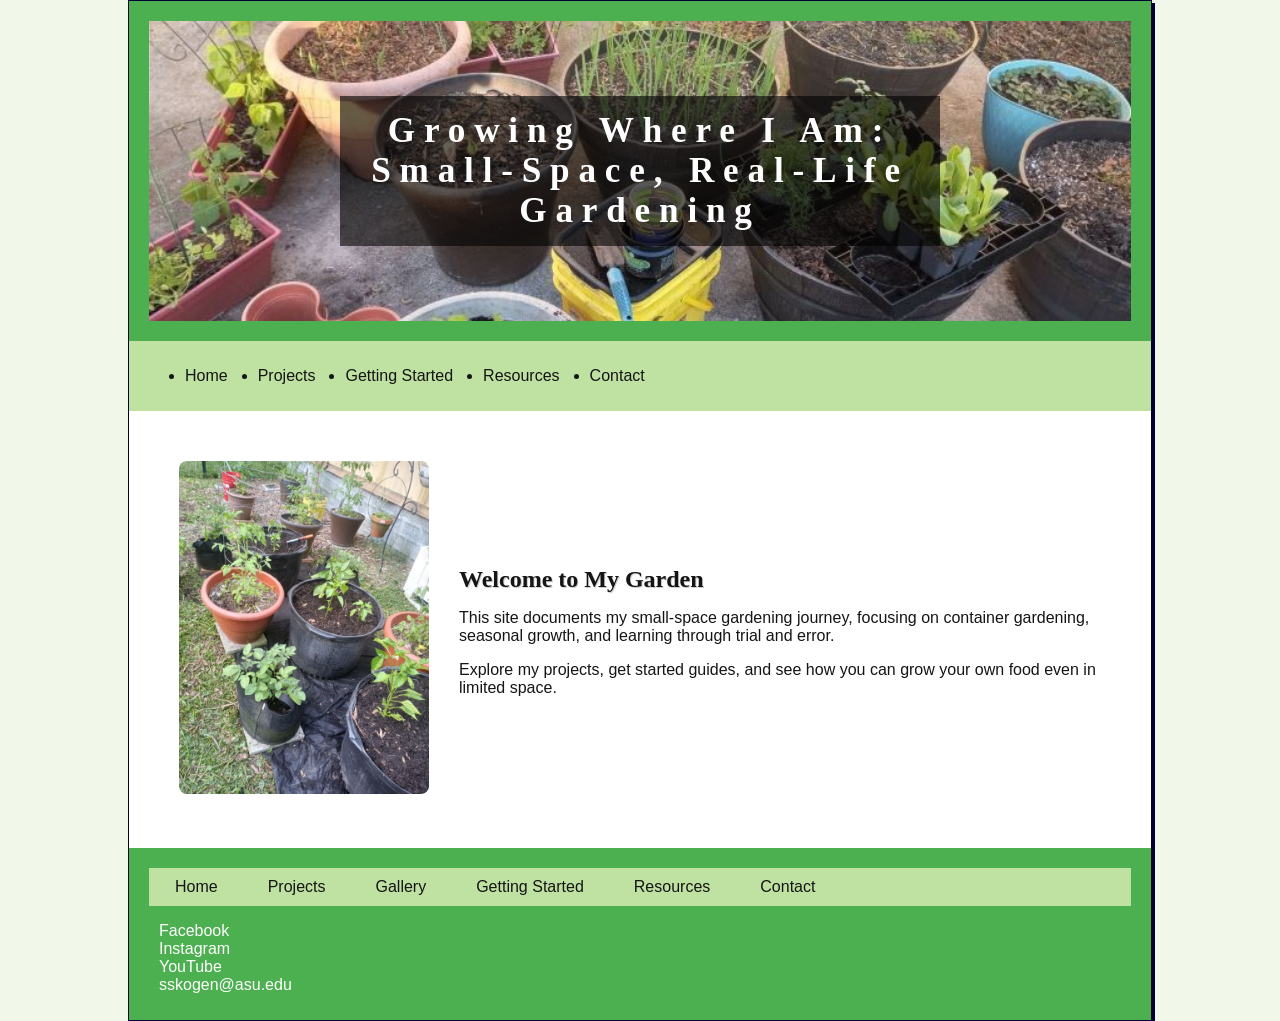
<file: index.html>
<!DOCTYPE html>
<html lang="en">
<head>
<title>Growing Where I Am: Small-Space, Real-Life Gardening</title>
<meta name="viewport" content="width=device-width, initial-scale=1.0">
<meta name="description" content="A personal gardening website sharing projects, tips, and ideas for small-space and real-life gardening.">
<link href="garden.css" rel="stylesheet">
</head>
<!-- Google tag (gtag.js) -->
<script async src="https://www.googletagmanager.com/gtag/js?id=G-KTW8EET6HL"></script>
<script>
  window.dataLayer = window.dataLayer || [];
  function gtag(){dataLayer.push(arguments);}
  gtag('js', new Date());

  gtag('config', 'G-KTW8EET6HL');
</script>
<body>
<div id="wrapper">
<header>
<div class="hero">
<h1><a href="index.html">Growing Where I Am: Small-Space, Real-Life Gardening</a></h1>
</div>
</header>
<nav>
<ul>
		<li><a href="index.html">Home</a></li>
		<li class="dropdown">
		<a href="projects.html">Projects</a>
		<ul class="dropdown-content">
        <li><a href="gallery.html">Gallery</a></li>
		</ul>
		</li>
		<li><a href="gettingstarted.html">Getting Started</a></li>
		<li><a href="resources.html">Resources</a></li>
		<li><a href="contact.html">Contact</a></li>
</ul>
</nav>
<main class="content">
<div class="home-section">
<div class="home-image">
<img src="garden1.jpg" alt="My container garden">
</div>
<div class="home-text">
       <h2>Welcome to My Garden</h2>
       <p>This site documents my small-space gardening journey, focusing on container gardening, seasonal growth, and learning through trial and error.</p>
       <p>Explore my projects, get started guides, and see how you can grow your own food even in limited space.</p>
</div>
</div>
</main>
<footer>
<nav class="footer-nav">
<ul>
		<li><a href="index.html">Home</a></li>
		<li><a href="projects.html">Projects</a></li>
		<li><a href="gallery.html">Gallery</a></li>
		<li><a href="gettingstarted.html">Getting Started</a></li>
		<li><a href="resources.html">Resources</a></li>
		<li><a href="contact.html">Contact</a></li>
</ul>
</nav>
<ul>
		<li><a href="https://facebook.com/">Facebook</a></li>
		<li><a href="https://instagram.com/">Instagram</a></li>
		<li><a href="https://youtube.com/">YouTube</a></li>
		<li><a href="mailto:sskogen@asu.edu">sskogen@asu.edu</a></li>
</ul>
</footer>
</div>
</body>
</html>
</file>
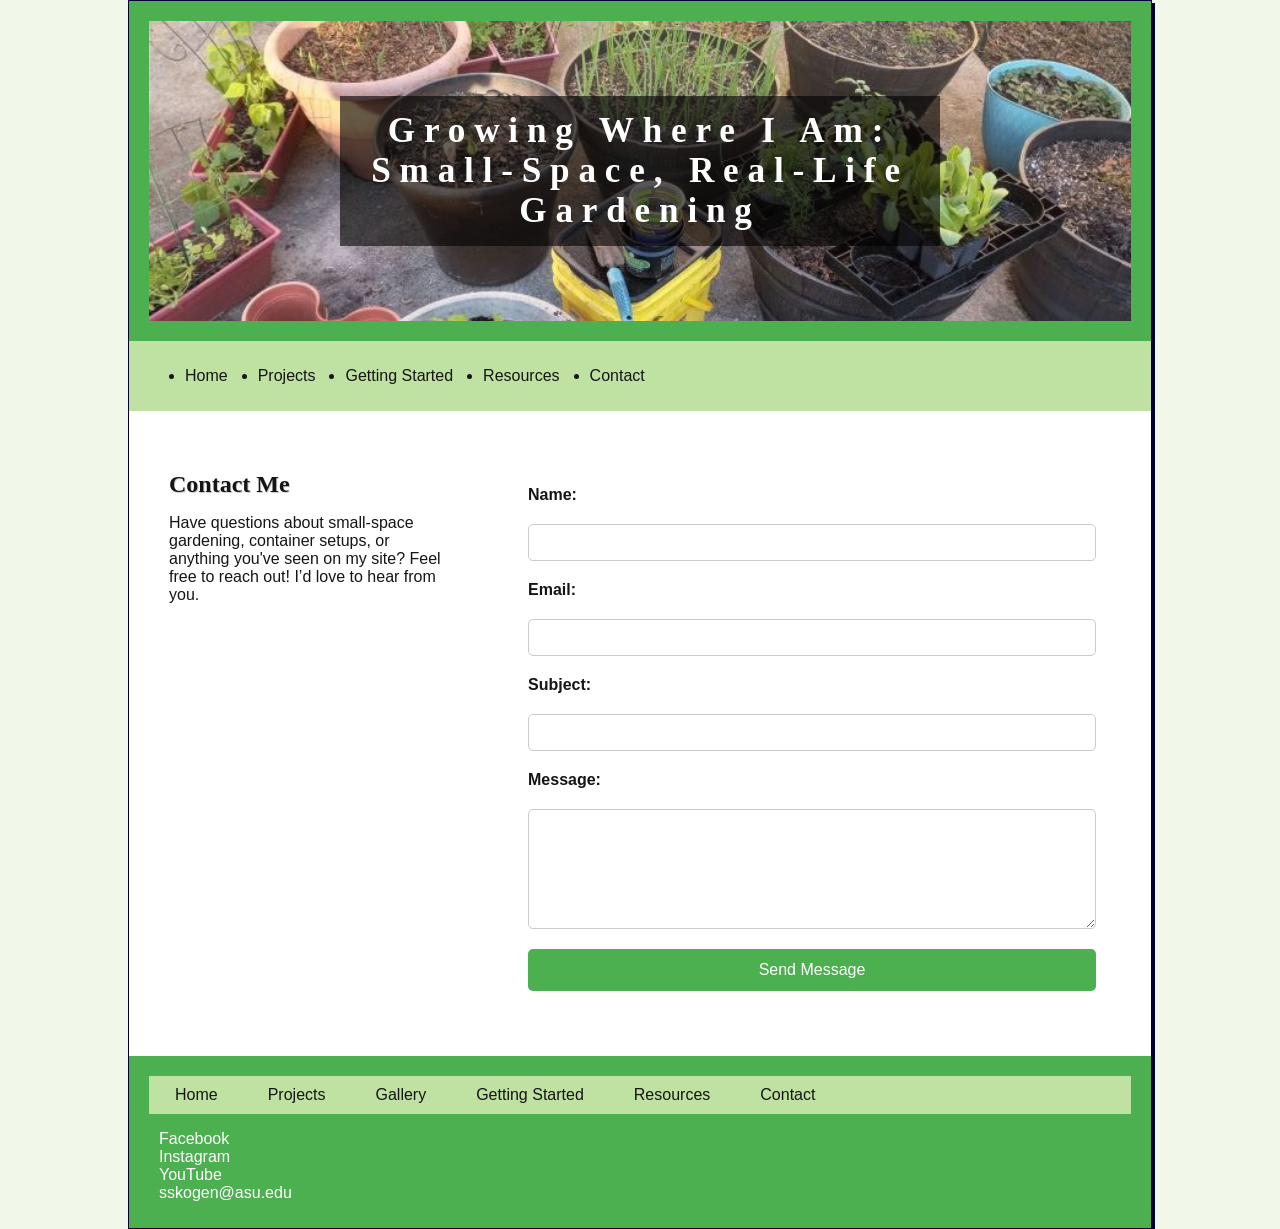
<file: contact.html>
<!DOCTYPE html>
<html lang="en">
<head>
<title>Growing Where I Am: Small-Space, Real-Life Gardening</title>
<meta name="viewport" content="width=device-width, initial-scale=1.0">
<meta name="description" content="A personal gardening website sharing projects, tips, and ideas for small-space and real-life gardening.">
<link href="garden.css" rel="stylesheet">
</head>
<!-- Google tag (gtag.js) -->
<script async src="https://www.googletagmanager.com/gtag/js?id=G-KTW8EET6HL"></script>
<script>
  window.dataLayer = window.dataLayer || [];
  function gtag(){dataLayer.push(arguments);}
  gtag('js', new Date());

  gtag('config', 'G-KTW8EET6HL');
</script>
<body>
<div id="wrapper">
<header>
<div class="hero">
<h1><a href="index.html">Growing Where I Am: Small-Space, Real-Life Gardening</a></h1>
</div>
</header>
<nav>
<ul>
		<li><a href="index.html">Home</a></li>
		<li class="dropdown">
		<a href="projects.html">Projects</a>
		<ul class="dropdown-content">
        <li><a href="gallery.html">Gallery</a></li>
		</ul>
		</li>
		<li><a href="gettingstarted.html">Getting Started</a></li>
		<li><a href="resources.html">Resources</a></li>
		<li><a href="contact.html">Contact</a></li>
</ul>
</nav>
<main class="content">
<section class="contact-section">
<div class="contact-text">
<h2>Contact Me</h2>
<p>
Have questions about small-space gardening, container setups, or anything
you've seen on my site? Feel free to reach out! I’d love to hear from you.
</p>
</div>
<div class="contact-form">
		<form action="#" method="post">
		<label for="name">Name:</label>
		<input type="text" id="name" name="name" required>
		<label for="email">Email:</label>
		<input type="email" id="email" name="email" required>
		<label for="subject">Subject:</label>
		<input type="text" id="subject" name="subject">
		<label for="message">Message:</label>
		<textarea id="message" name="message" required></textarea>
		<button type="submit">Send Message</button>
		</form>
</div>
</section>
</main>
<footer>
<nav class="footer-nav">
<ul>
		<li><a href="index.html">Home</a></li>
		<li><a href="projects.html">Projects</a></li>
		<li><a href="gallery.html">Gallery</a></li>
		<li><a href="gettingstarted.html">Getting Started</a></li>
		<li><a href="resources.html">Resources</a></li>
		<li><a href="contact.html">Contact</a></li>
</ul>
</nav>
<ul>
		<li><a href="https://facebook.com/">Facebook</a></li>
		<li><a href="https://instagram.com/">Instagram</a></li>
		<li><a href="https://youtube.com/">YouTube</a></li>
		<li><a href="mailto:sskogen@asu.edu">sskogen@asu.edu</a></li>
</ul>
</footer>
</div>
</body>
</html>
</file>
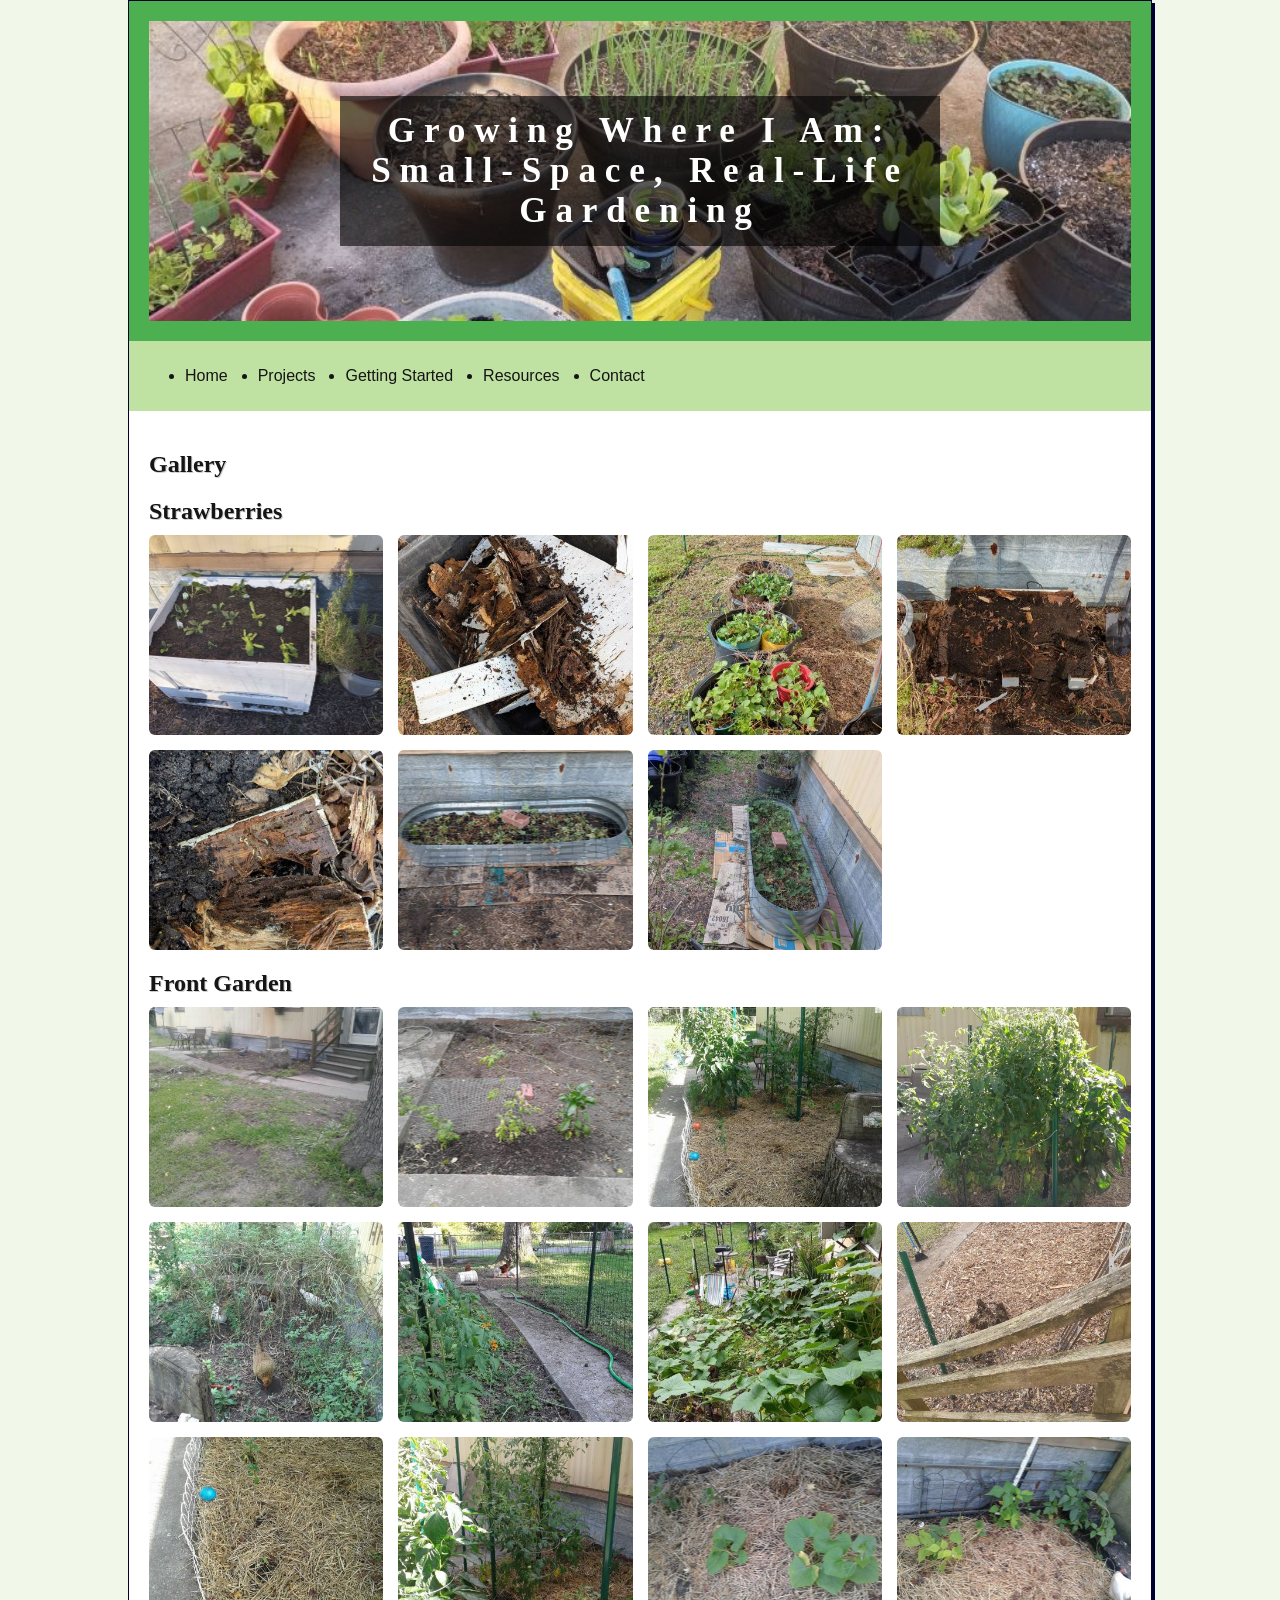
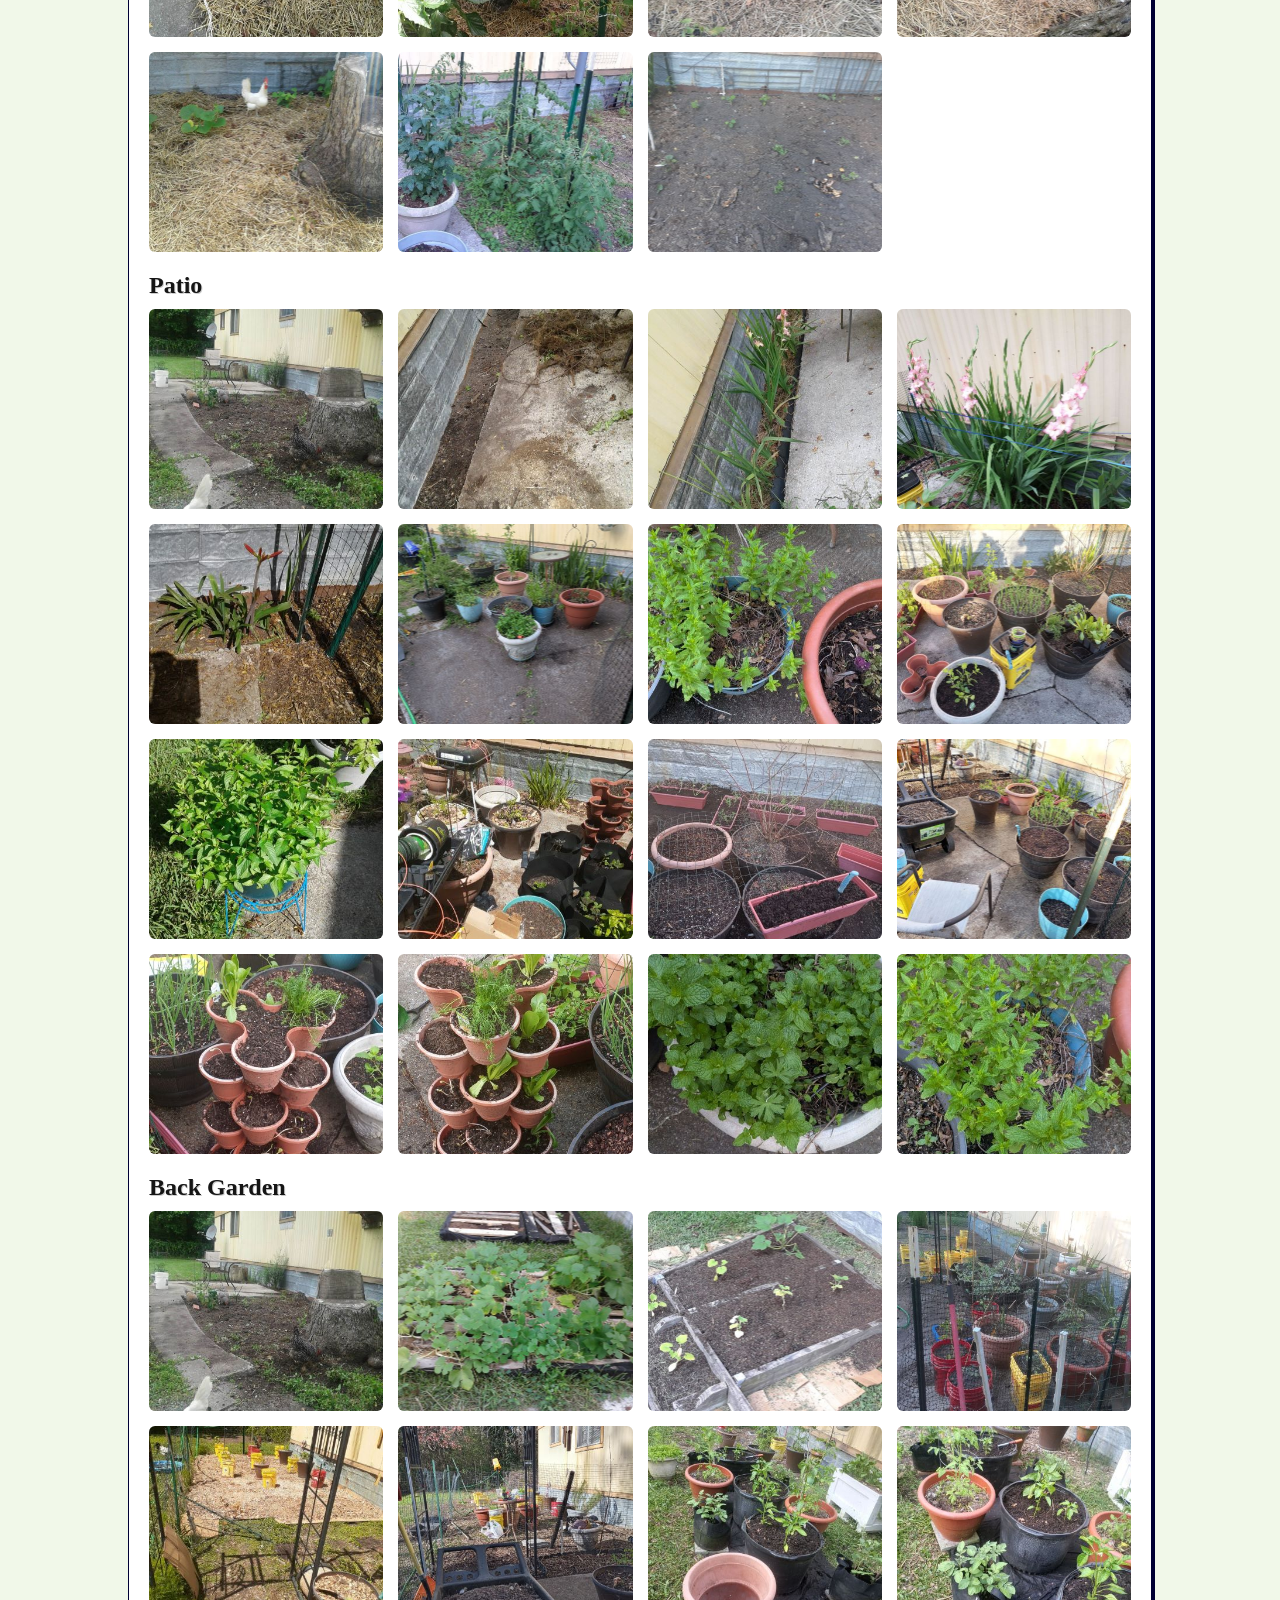
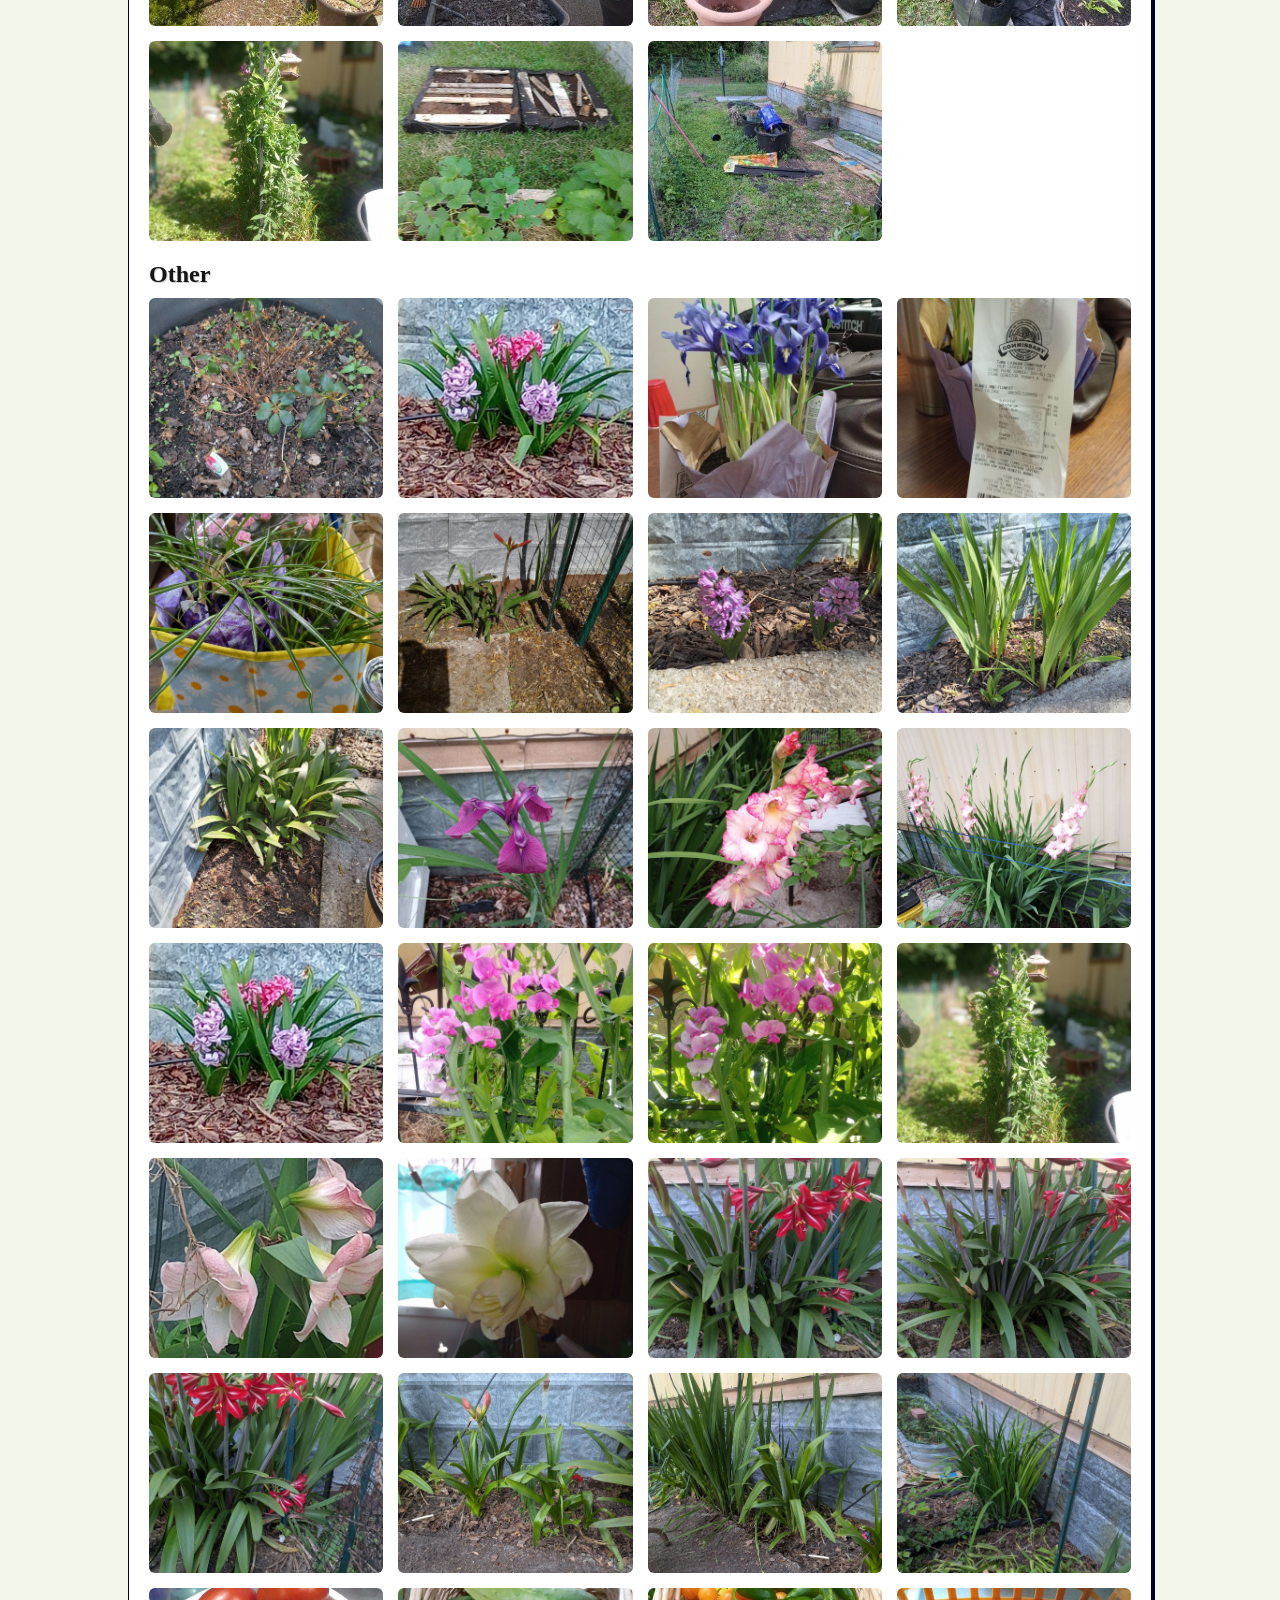
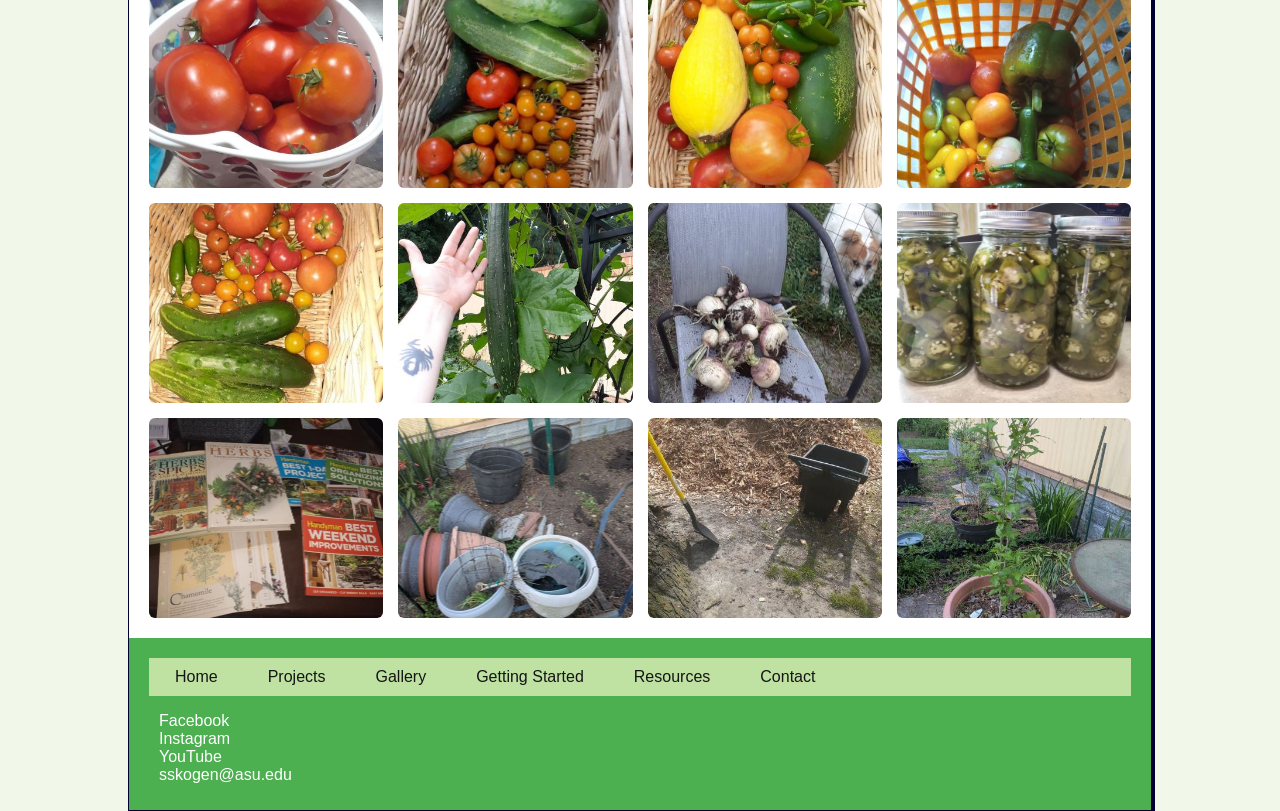
<file: gallery.html>
<!DOCTYPE html>
<html lang="en">
<head>
<title>Growing Where I Am: Small-Space, Real-Life Gardening</title>
<meta name="viewport" content="width=device-width, initial-scale=1.0">
<meta name="description" content="A personal gardening website sharing projects, tips, and ideas for small-space and real-life gardening.">
<link href="garden.css" rel="stylesheet">
</head>
<!-- Google tag (gtag.js) -->
<script async src="https://www.googletagmanager.com/gtag/js?id=G-KTW8EET6HL"></script>
<script>
  window.dataLayer = window.dataLayer || [];
  function gtag(){dataLayer.push(arguments);}
  gtag('js', new Date());

  gtag('config', 'G-KTW8EET6HL');
</script>
<body>
<div id="wrapper">
<header>
<div class="hero">
<h1><a href="index.html">Growing Where I Am: Small-Space, Real-Life Gardening</a></h1>
</div>
</header>
<nav>
<ul>
		<li><a href="index.html">Home</a></li>
		<li class="dropdown">
		<a href="projects.html">Projects</a>
		<ul class="dropdown-content">
        <li><a href="gallery.html">Gallery</a></li>
		</ul>
		</li>
		<li><a href="gettingstarted.html">Getting Started</a></li>
		<li><a href="resources.html">Resources</a></li>
		<li><a href="contact.html">Contact</a></li>
</ul>
</nav>
<main class="content">
<section class="page-content">
        <h2>Gallery</h2>
</section>
<h2 id="strawberries">Strawberries</h2>
<div class="gallery">
    <img src="project1/strawberry1.jpg" alt="Strawberry planter before">
    <img src="project1/strawberry2.1.jpg" alt="Planter demo"> 
    <img src="project1/strawberry2.2.jpg" alt="Removed plants in small pots">
    <img src="project1/strawberry2.3.jpg" alt="Demo of planters"> 
	<img src="project1/strawberry2.4.jpg" alt="Planter demo">
    <img src="project1/strawberry3.1.jpg" alt="Finished planter">
   	<img src="project1/strawberry3.2.jpg" alt="New planter">
</div>
<h2 id="front">Front Garden</h2>
<div class="gallery">
    <img src="front/2016_4.jpg" alt="Front portion in the beginning">
    <img src="front/2016_5.jpg" alt="Front portion first planted">
    <img src="front/2016_6.jpg" alt="Front portion growing">
    <img src="front/2016_11.jpg" alt="Front portion becomes unruly">
    <img src="front/2017_1.jpg" alt="Front portion second year unkempt">
	<img src="front/2018_4.jpg" alt="Front portion fenced">
	<img src="front/2020_1.jpg" alt="Taken over by loofa">
	<img src="front/2022_1.jpg" alt="Trying deep mulch">
	<img src="front/2016_7.jpg" alt="Plants">
	<img src="front/2016_8.jpg" alt="Plants">
	<img src="front/2016_9.jpg" alt="Plants">
	<img src="front/2016_10.jpg" alt="Plants">
	<img src="front/2016_12.jpg" alt="Plants with chicken">
	<img src="front/2018_5.jpg" alt="Plants">
	<img src="front/2021_1.jpg" alt="Plants">
</div>
<h2 id="patio">Patio</h2>
<div class="gallery">
	<img src="patio/2016_1.jpg" alt="Patio in the beginning">
	<img src="patio/patioborder1.jpg" alt="Patio border in the beginning">
	<img src="patio/patioborder2.jpg" alt="Patio border developing">
	<img src="patio/patioborder3.jpg" alt="Patio border">
	<img src="patio/patioborder4.jpg" alt="Patio border">
	<img src="patio/2026patiopots1.jpg" alt="Patio pots"> 
	<img src="patio/2026patiopots2.jpg" alt="Patio pots">
	<img src="patio/hero1.jpg" alt="Patio pots">
	<img src="patio/2016patiopots.jpg" alt="Patio pots">
	<img src="patio/2022_1.jpg" alt="Patio pots">
	<img src="patio/2023patiopots.jpg" alt="Patio pots">
	<img src="patio/2023patiopots2.jpg" alt="Patio pots">
	<img src="patio/2023patiopots3.jpg" alt="Patio pots">
	<img src="patio/2023patiopots4.jpg" alt="Patio pots">
	<img src="patio/2026patiopots3.jpg" alt="Patio pots">
	<img src="patio/2026patiopots4.jpg" alt="Patio pots">
</div>
<h2 id="back">Back Garden</h2>
<div class="gallery">			  
	<img src="back/2016_1.jpg" alt="In the beginning">
	<img src="back/2016_5.jpg" alt="Using pallets as beds">
	<img src="back/2018_1.jpg" alt="Using pallets as beds">
	<img src="back/2021_1.jpg" alt="Using buckets and pots">
	<img src="back/2022_2.jpg" alt="Introducing mulch">
	<img src="back/2023_1.jpg" alt="More mulch">
	<img src="back/2023_2.jpg" alt="New pots and configuration">
	<img src="back/garden1.jpg" alt="Pots being productive">
	<img src="back/2025_3.jpg" alt="Sweet peas taking off">
	<img src="back/2016_6.jpg" alt="Pallet planter">
	<img src="back/2026_2.jpg" alt="Pre clean up">
</div>	
<h2>Other</h2>
<div class="gallery">	
	<img src="discount.plants/azalea.jpg" alt="azalea">
	<img src="discount.plants/hyacinth.jpg" alt="hyacinth">
	<img src="discount.plants/iris1.jpg" alt="iris">
	<img src="discount.plants/iris2.jpg" alt="iris">
	<img src="discount.plants/iris3.jpg" alt="iris">

	<img src="flowers/2018_1.jpg" alt="flowers red">
	<img src="flowers/2023_1.jpg" alt="flowers pink">
	<img src="flowers/2023_2.jpg" alt="flowers">
	<img src="flowers/2023_3.jpg" alt="flowers">
	<img src="flowers/2023_4.jpg" alt="flowers">
	<img src="flowers/2023_5.jpg" alt="flowers">
	<img src="flowers/2023_6.jpg" alt="flowers">
	<img src="flowers/2025_1.jpg" alt="flowers">
	<img src="flowers/2025_2.jpg" alt="flowers">
	<img src="flowers/2025_2.2.jpg" alt="flowers">
	<img src="flowers/2025_3.jpg" alt="flowers">
	<img src="flowers/2025_4.jpg" alt="flowers">
	<img src="flowers/2025_5.jpg" alt="flowers">
	<img src="flowers/2026_1.1.jpg" alt="flowers">
	<img src="flowers/2026_1.2.jpg" alt="flowers">
	<img src="flowers/2026_1.3.jpg" alt="flowers">
	<img src="flowers/2026_3.jpg" alt="flowers">
	<img src="flowers/2026_4.jpg" alt="flowers">
	<img src="flowers/2026_5.jpg" alt="flowers">
	
	<img src="harvest/20180702_203650.jpg" alt="vegtables in basket">
	<img src="harvest/harvest1.jpg" alt="vegtables in basket">
	<img src="harvest/harvest2.jpg" alt="vegtables in basket">
	<img src="harvest/harvest3.jpg" alt="vegtables in basket">
	<img src="harvest/harvest4.jpg" alt="vegtables in basket">
	<img src="harvest/loofa.gourd.jpg" alt="loofa gourd">
	<img src="harvest/20190628_195132.jpg" alt="turnips in chair">
	<img src="harvest/jalepenos.jpg" alt="canned jalepenos">
	
	<img src="getting.started/2023_1.jpg" alt="books">
	<img src="getting.started/2026_1.jpg" alt="pots">
	<img src="getting.started/mulch.jpg" alt="mulch">
	<img src="getting.started/2026_2.jpg" alt="tree">
</div>
</main>
<footer>
<nav class="footer-nav">
<ul>
		<li><a href="index.html">Home</a></li>
		<li><a href="projects.html">Projects</a></li>
		<li><a href="gallery.html">Gallery</a></li>
		<li><a href="gettingstarted.html">Getting Started</a></li>
		<li><a href="resources.html">Resources</a></li>
		<li><a href="contact.html">Contact</a></li>
</ul>
</nav>
<ul>
		<li><a href="https://facebook.com/">Facebook</a></li>
		<li><a href="https://instagram.com/">Instagram</a></li>
		<li><a href="https://youtube.com/">YouTube</a></li>
		<li><a href="mailto:sskogen@asu.edu">sskogen@asu.edu</a></li>
</ul>
</footer>
</div>
</body>
</html>
</file>
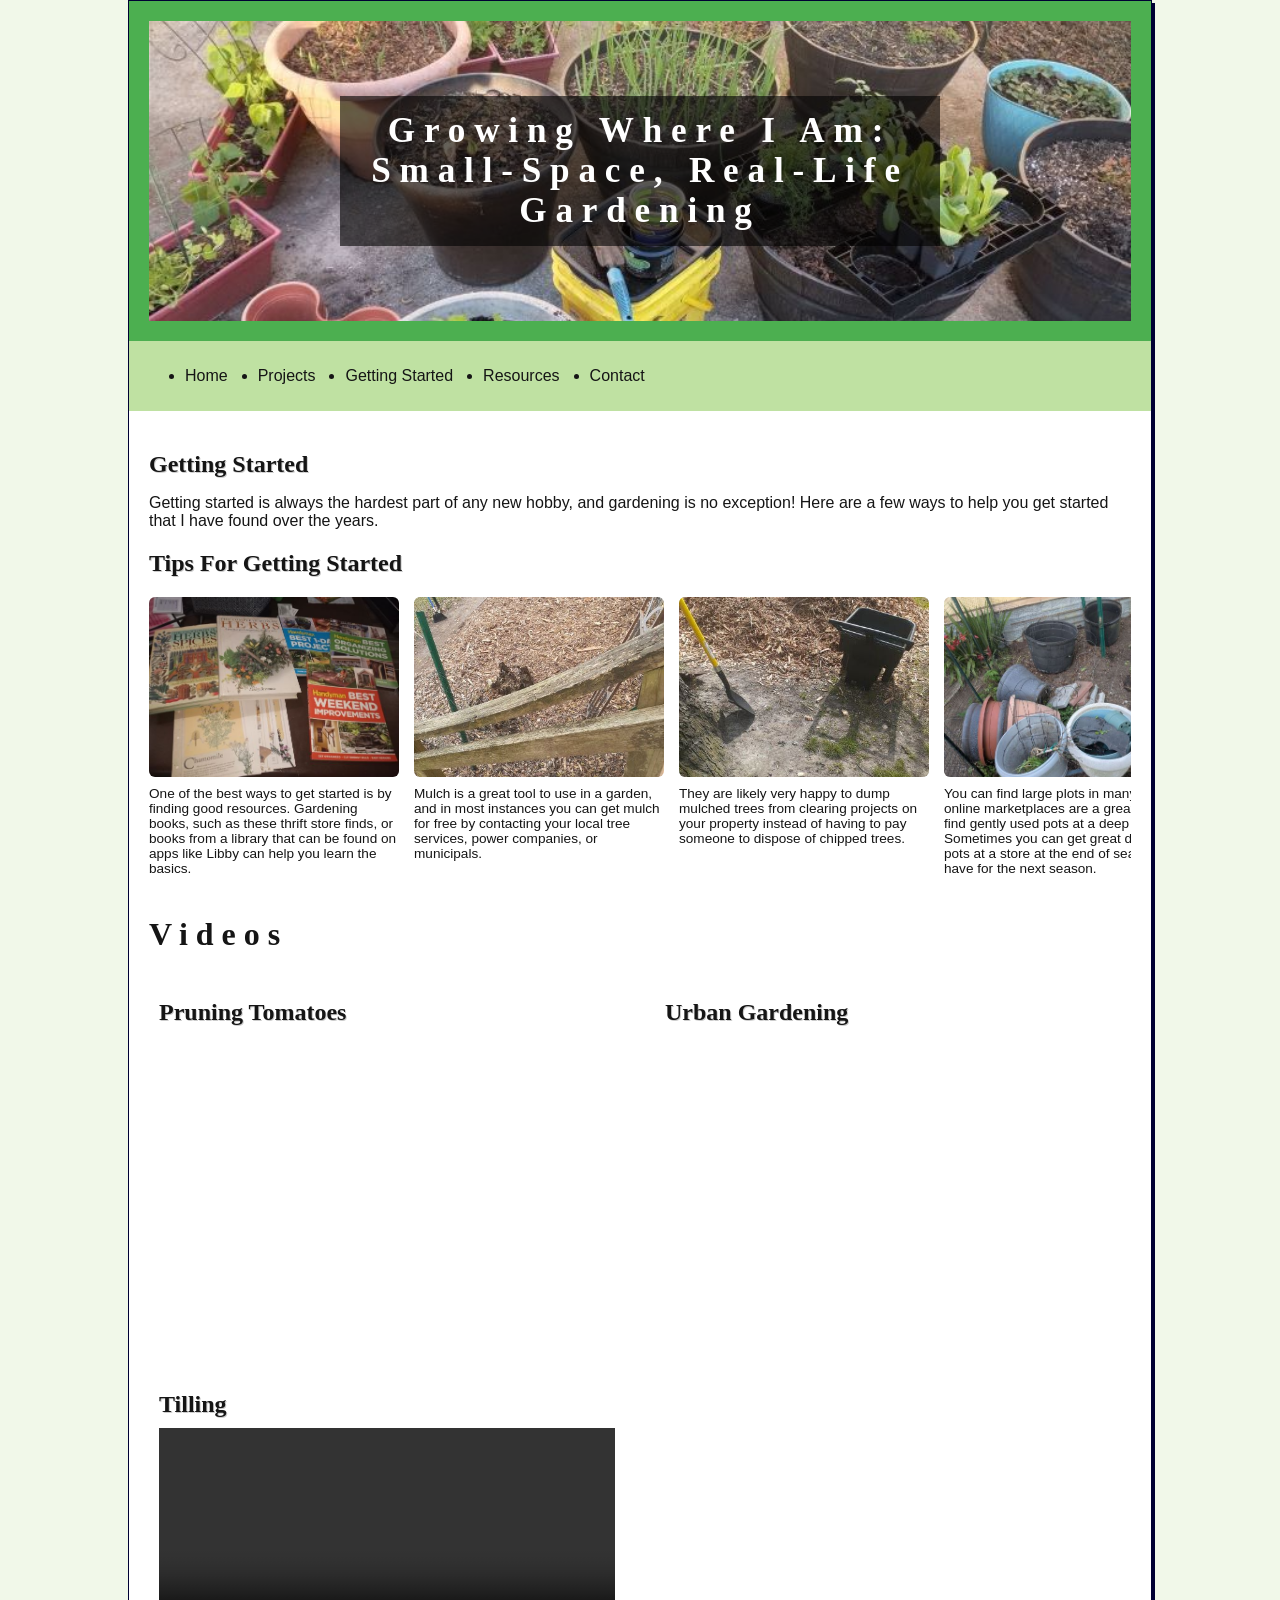
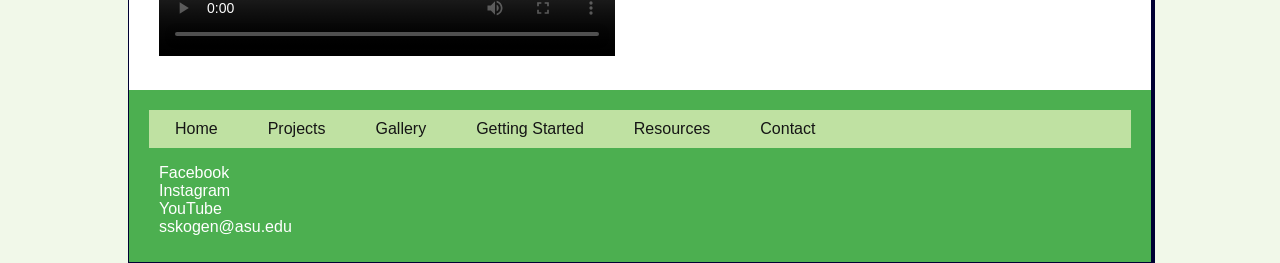
<file: gettingstarted.html>
<!DOCTYPE html>
<html lang="en">
<head>
<title>Growing Where I Am: Small-Space, Real-Life Gardening</title>
<meta name="viewport" content="width=device-width, initial-scale=1.0">
<meta name="description" content="A personal gardening website sharing projects, tips, and ideas for small-space and real-life gardening.">
<link href="garden.css" rel="stylesheet">
</head>
<!-- Google tag (gtag.js) -->
<script async src="https://www.googletagmanager.com/gtag/js?id=G-KTW8EET6HL"></script>
<script>
  window.dataLayer = window.dataLayer || [];
  function gtag(){dataLayer.push(arguments);}
  gtag('js', new Date());

  gtag('config', 'G-KTW8EET6HL');
</script>
<body>
<div id="wrapper">
<header>
<div class="hero">
<h1><a href="index.html">Growing Where I Am: Small-Space, Real-Life Gardening</a></h1>
</div>
</header>
<nav>
<ul>
		<li><a href="index.html">Home</a></li>
		<li class="dropdown">
		<a href="projects.html">Projects</a>
		<ul class="dropdown-content">
        <li><a href="gallery.html">Gallery</a></li>
		</ul>
		</li>
		<li><a href="gettingstarted.html">Getting Started</a></li>
		<li><a href="resources.html">Resources</a></li>
		<li><a href="contact.html">Contact</a></li>
</ul>
</nav>
<main class="content">
        <h2>Getting Started</h2>
		<p>
        Getting started is always the hardest part of any new hobby, and gardening is no exception! Here are a few ways to help you get started that I have found over the years.
        </p>
<section>
<h2>Tips For Getting Started</h2>
<div class="scroll-gallery">
  <div class="slide">
  <img src="getting.started/2023_1.jpg" alt="books">
  <p>One of the best ways to get started is by finding good resources. Gardening books, such as these thrift store finds, or books from a library that can be found on apps like Libby can help you learn the basics.</p>
  </div>
  <div class="slide">
  <img src="front/2022_1.jpg" alt="Trying deep mulch">
  <p>Mulch is a great tool to use in a garden, and in most instances you can get mulch for free by contacting your local tree services, power companies, or municipals.</p>
  </div>
  <div class="slide">
  <img src="getting.started/mulch.jpg" alt="mulch">
  <p>They are likely very happy to dump mulched trees from clearing projects on your property instead of having to pay someone to dispose of chipped trees.</p>
  </div>
  <div class="slide">
  <img src="getting.started/2026_1.jpg" alt="pots">
  <p>You can find large plots in many places; online marketplaces are a great way to find gently used pots at a deep discount. Sometimes you can get great deals on pots at a store at the end of season to have for the next season.</p>
  </div>
  <div class="slide">
  <img src="back/2021_1.jpg" alt="Using buckets and pots">
  <p>It is also OK to use large buckets when in a pinch just make sure there's plenty of drainage.</p>
  </div>
  <div class="slide">
  <img src="back/2025_3.jpg" alt="Sweet peas taking off">
  <p>Sharing plants with friends or getting plants to propagate from friends is another great way to save money on increasing the number of plants you have. </p>
  </div>
  <div class="slide">
  <img src="getting.started/2026_2.jpg" alt="tree">
  <p>This Rose of Sharon tree was a cutting from my friends yard, she passed away and this tree along with the sweet peas growing on my garden arch remind me of her everyday.</p>
</div>
</div>
</section>
<h1>Videos</h1>
<div class="projects-grid">
<section>
<h2>Pruning Tomatoes</h2>
<iframe width="500" height="281" src="https://www.youtube.com/embed/q4IUhZMA9O0?si=wGyoEcThLcV5KExU" title="YouTube video player" frameborder="0" allow="accelerometer; autoplay; clipboard-write; encrypted-media; gyroscope; picture-in-picture; web-share" referrerpolicy="strict-origin-when-cross-origin" allowfullscreen></iframe>
</section>
<section>
<h2>Urban Gardening</h2>
<iframe width="500" height="281" src="https://www.youtube.com/embed/-7MBTsO_SaY?si=gTltiYxSL7UYUcr2" title="YouTube video player" 
		frameborder="0" allow="accelerometer; autoplay; clipboard-write; encrypted-media; gyroscope; picture-in-picture; web-share" referrerpolicy="strict-origin-when-cross-origin" allowfullscreen></iframe>
</section>
<section>
<h2>Tilling</h2>
<video controls width="100%">
<source src="tilling3.mp4" type="video/mp4">
  Your browser does not support the video tag.
</video>
</section
</div>
</main>
<footer>
<nav class="footer-nav">
<ul>
		<li><a href="index.html">Home</a></li>
		<li><a href="projects.html">Projects</a></li>
		<li><a href="gallery.html">Gallery</a></li>
		<li><a href="gettingstarted.html">Getting Started</a></li>
		<li><a href="resources.html">Resources</a></li>
		<li><a href="contact.html">Contact</a></li>
</ul>
</nav>
<ul>
		<li><a href="https://facebook.com/">Facebook</a></li>
		<li><a href="https://instagram.com/">Instagram</a></li>
		<li><a href="https://youtube.com/">YouTube</a></li>
		<li><a href="mailto:sskogen@asu.edu">sskogen@asu.edu</a></li>
</ul>
</footer>
</div>
</body>
</html>
</file>
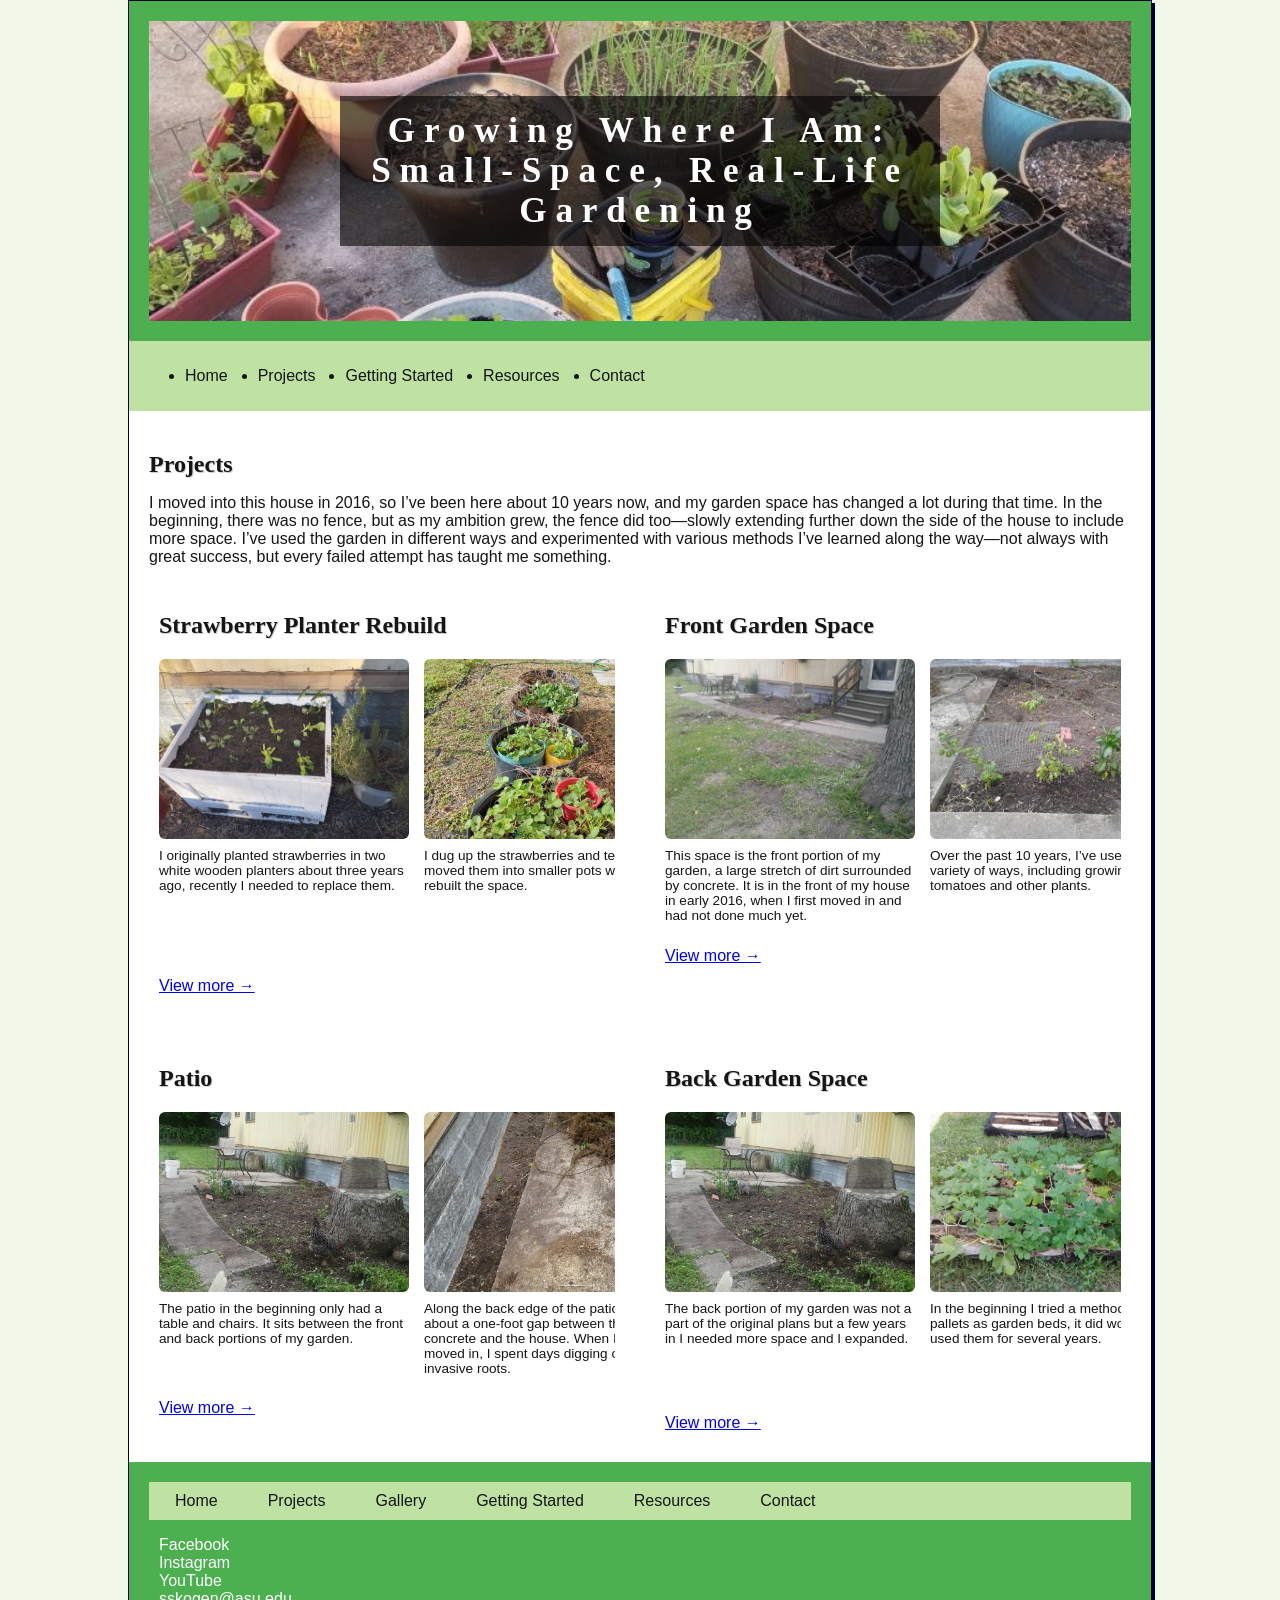
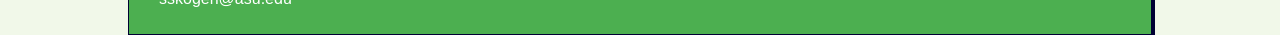
<file: projects.html>
<!DOCTYPE html>
<html lang="en">
<head>
<title>Growing Where I Am: Small-Space, Real-Life Gardening</title>
<meta name="viewport" content="width=device-width, initial-scale=1.0">
<meta name="description" content="A personal gardening website sharing projects, tips, and ideas for small-space and real-life gardening.">
<link href="garden.css" rel="stylesheet">
</head>
<!-- Google tag (gtag.js) -->
<script async src="https://www.googletagmanager.com/gtag/js?id=G-KTW8EET6HL"></script>
<script>
  window.dataLayer = window.dataLayer || [];
  function gtag(){dataLayer.push(arguments);}
  gtag('js', new Date());

  gtag('config', 'G-KTW8EET6HL');
</script>
<body>
<div id="wrapper">
<header>
<div class="hero">
<h1><a href="index.html">Growing Where I Am: Small-Space, Real-Life Gardening</a></h1>
</div>
</header>
<nav>
<ul>
		<li><a href="index.html">Home</a></li>
		<li class="dropdown">
		<a href="projects.html">Projects</a>
		<ul class="dropdown-content">
        <li><a href="gallery.html">Gallery</a></li>
		</ul>
		</li>
		<li><a href="gettingstarted.html">Getting Started</a></li>
		<li><a href="resources.html">Resources</a></li>
		<li><a href="contact.html">Contact</a></li>
</ul>
</nav>
<main class="content">
<h2>Projects</h2>
		<p>
       I moved into this house in 2016, so I’ve been here about 10 years now, and my garden space has changed a lot during that time. In the beginning, there was no fence, but as my ambition grew, the fence did too—slowly extending further down the side of the house to include more space. I’ve used the garden 
	   in different ways and experimented with various methods I’ve learned along the way—not always with great success, but every failed attempt has taught me something.
        </p>
<div class="projects-grid">
<section>
<h2>Strawberry Planter Rebuild</h2>
<div class="scroll-gallery">
  <div class="slide">
  <img src="project1/strawberry1.jpg" alt="Strawberry planter before">
  <p>I originally planted strawberries in two white wooden planters about three years ago, recently I needed to replace them.</p>
  </div>
  <div class="slide">
  <img src="project1/strawberry2.2.jpg" alt="Removed plants in small pots">
  <p>I dug up the strawberries and temporarily moved them into smaller pots while I rebuilt the space.</p>
  </div>
  <div class="slide">
  <img src="project1/strawberry2.3.jpg" alt="Demo of planters">
  <p>Over time they had rotted and were badly damaged by termites, so I demoed them.</p>
  </div>
  <div class="slide">
  <img src="project1/strawberry3.1.jpg" alt="Finished planter">
  <p>I laid down cardboard, set up a galvanized raised planter, lined it with landscaping fabric, and filled it with fresh soil. After replanting the strawberries, I added fencing to keep chickens and other animals out while the plants recovered.</p>
</div>
</div>
<a href="gallery.html#strawberries">View more →</a>
</section>
<section>
<h2>Front Garden Space</h2>
<div class="scroll-gallery">
  <div class="slide">
  <img src="front/2016_4.jpg" alt="Front portion in the beginning">
  <p>This space is the front portion of my garden, a large stretch of dirt surrounded by concrete. It is in the front of my house in early 2016, when I first moved in and had not done much yet.</p>
  </div>
  <div class="slide">
  <img src="front/2016_5.jpg" alt="Front portion first planted">
  <p>Over the past 10 years, I’ve used it in a variety of ways, including growing tomatoes and other plants.</p>
  </div>
  <div class="slide">
  <img src="front/2016_6.jpg" alt="Front portion growing">
  <p>I have tried different techniques of growing plants and have found success at times.</p>
  </div>
  <div class="slide">
  <img src="front/2016_11.jpg" alt="Front portion becomes unruly">
  <p>There have been times it was not as successful, and in the failing I learned new things.</p>
  </div>
  <div class="slide">
  <img src="front/2017_1.jpg" alt="Front portion second year unkempt">
  <p>My chickens help to keep it bug free, but the plants can get unruly.</p>
  </div>
  <div class="slide">
  <img src="front/2018_4.jpg" alt="Front portion fenced">
  <p>The fence was added within the first few years, but has changed configuration and style a few times.</p>
  </div>
  <div class="slide">
  <img src="front/2020_1.jpg" alt="Taken over by loofa">
  <p>How I’ve used the space has changed over time as I’ve experimented and adapted.</p>
  </div>
  <div class="slide">
  <img src="front/2022_1.jpg" alt="Trying deep mulch">
  <p>Mulch has been a game changer.</p>
  </div>
</div>
<a href="gallery.html#front">View more →</a>
  </section>
<section>
<h2>Patio</h2>
<div class="scroll-gallery">
  <div class="slide">
  <img src="patio/2016_1.jpg" alt="Patio in the beginning">
  <p>The patio in the beginning only had a table and chairs. It sits between the front and back portions of my garden.</p>
  </div>
  <div class="slide">
  <img src="patio/patioborder1.jpg" alt="Patio border in the beginning">
  <p>Along the back edge of the patio, there’s about a one-foot gap between the concrete and the house. When I first moved in, I spent days digging out invasive roots.</p>
  </div>
  <div class="slide">
  <img src="patio/patioborder2.jpg" alt="Patio border developing">
  <p>I have since put a lot of time into planting flowers there.</p>
  </div>
  <div class="slide">
  <img src="patio/patioborder3.jpg" alt="Patio border">
  <p>Right now, that space includes several varieties of amaryllis, gladiolus, hyacinths, tulips, crocus, daffodils, irises, and many other flowers I’ve collected over the years.</p>
  </div>
  <div class="slide">
  <img src="patio/patioborder4.jpg" alt="Patio border">
  <p>I currently have 8 varieties of amaryllis. A friend gave me these, and they’ve spread so much that I’ve dug some up and shared them with others.</p>
  </div>
  <div class="slide">
  <img src="patio/2023patiopots3.jpg" alt="Stacked pots">
  <p>When there is limited space there are many ways to maximize the number of plants by going vertical.</p>
  </div>
  <div class="slide">
  <img src="patio/2026patiopots1.jpg" alt="Patio pots"> 
  <p>Over the years I have found large pots in many ways, some in local online marketplaces, some on sale in stores, I have even used large buckets with holes drilled.</p>
  </div>
  <div class="slide">
  <img src="patio/2026patiopots2.jpg" alt="Patio pots">
  <p>Container gardening is a great option when there is limited space or if you rent.</p>
  </div>
  <div class="slide">
  <img src="patio/hero1.jpg" alt="Patio pots"> 
  <p>Container gardening is also great for those with disabilites because they do not need to be on the ground.</p>
  </div>
</div>
<a href="gallery.html#patio">View more →</a>
  </section>
<section>
<h2>Back Garden Space</h2>
<div class="scroll-gallery">
  <div class="slide">
  <img src="back/2016_1.jpg" alt="In the beginning">
  <p>The back portion of my garden was not a part of the original plans but a few years in I needed more space and I expanded.</p>
  </div>
  <div class="slide">
  <img src="back/2016_5.jpg" alt="Using pallets as beds">
  <p>In the beginning I tried a method using pallets as garden beds, it did work and I used them for several years.</p>
  </div>
  <div class="slide">
  <img src="back/2018_1.jpg" alt="Using pallets as beds">
  <p>Pallets are a good starting point for those with limited funds because pallets can be found for free many times.</p>
  </div>
  <div class="slide">
  <img src="back/2021_1.jpg" alt="Using buckets and pots">
  <p>Another great option are buckets with holes drilled in them for container gardens, I used pickle buckets from Firehouse Subs which only cost $2 each and cat litter buckets that would otherwise be recycled.</p>
  </div>
  <div class="slide">
  <img src="back/2022_2.jpg" alt="Introducing mulch">
  <p>A few years in I tried deep mulch, I layered cardboard and topped it with deep mulch to supress weeds to make keeping up with the garden easy.</p>
  </div>
  <div class="slide">
  <img src="back/2023_1.jpg" alt="More mulch">
  <p>I topped the mulch off every now and then and it worked well.</p>
  </div>
  <div class="slide">
  <img src="back/2023_2.jpg" alt="New pots and configuration">
  <p>Using very being pots I found on the marketplace I was able to increase the amount I could grow.</p>
  </div>
  <div class="slide">
  <img src="back/garden1.jpg" alt="Pots being productive">
  <p>Using garden fabric around the pots helped.</p>
  </div>
  <div class="slide">
  <img src="back/2025_3.jpg" alt="Sweet peas taking off">
  <p>My garden arch has Sweet Peas growing on it, they were propegated from a plant I got from my late friends garden.</p>
  </div>
</div>
<a href="gallery.html#back">View more →</a>
  </section>
  </div>
</main>
<footer>
<nav class="footer-nav">
<ul>
		<li><a href="index.html">Home</a></li>
		
		<li><a href="projects.html">Projects</a></li>
		<li><a href="gallery.html">Gallery</a></li>
		<li><a href="gettingstarted.html">Getting Started</a></li>
		<li><a href="resources.html">Resources</a></li>
		<li><a href="contact.html">Contact</a></li>
</ul>
</nav>
<ul>
		<li><a href="https://facebook.com/">Facebook</a></li>
		<li><a href="https://instagram.com/">Instagram</a></li>
		<li><a href="https://youtube.com/">YouTube</a></li>
		<li><a href="mailto:sskogen@asu.edu">sskogen@asu.edu</a></li>
</ul>
</footer>
</div>
</body>
</html>
</file>
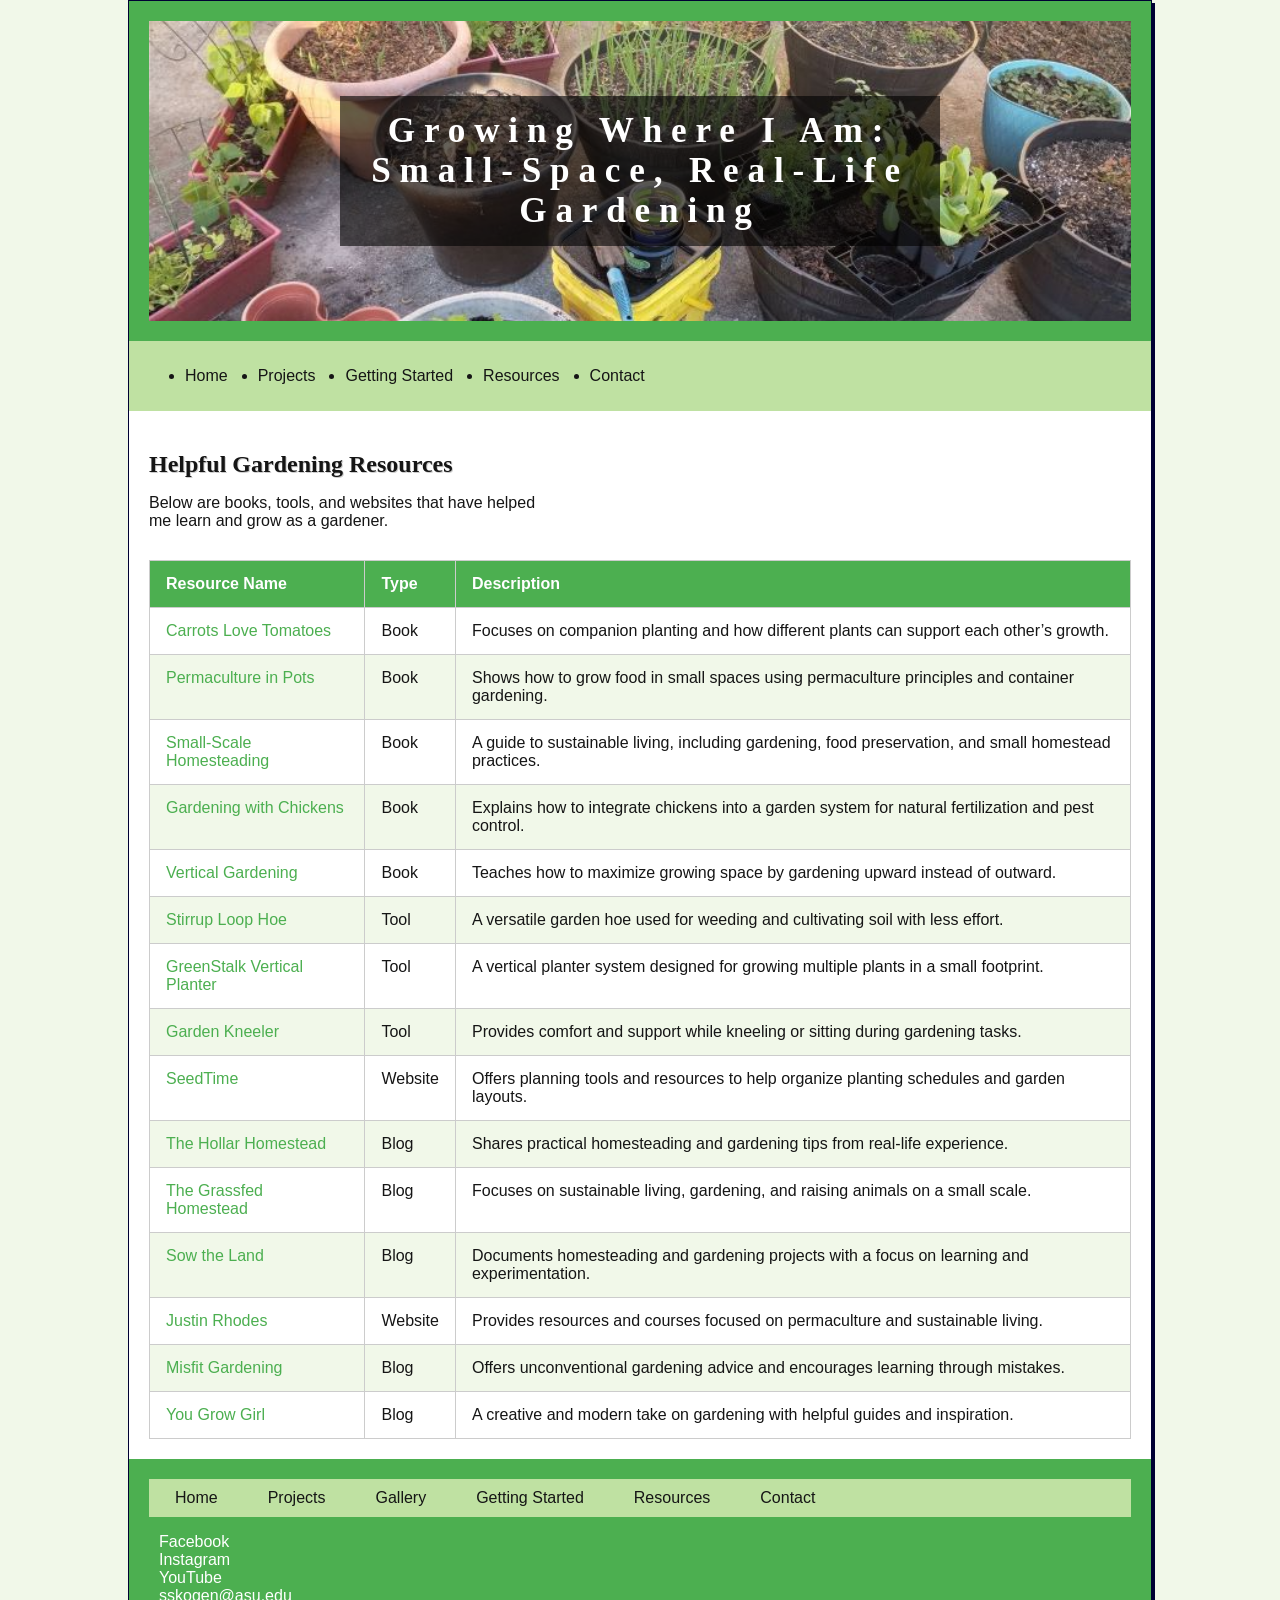
<file: resources.html>
<!DOCTYPE html>
<html lang="en">
<head>
<title>Growing Where I Am: Small-Space, Real-Life Gardening</title>
<meta name="viewport" content="width=device-width, initial-scale=1.0">
<meta name="description" content="A personal gardening website sharing projects, tips, and ideas for small-space and real-life gardening.">
<link href="garden.css" rel="stylesheet">
</head>
<!-- Google tag (gtag.js) -->
<script async src="https://www.googletagmanager.com/gtag/js?id=G-KTW8EET6HL"></script>
<script>
  window.dataLayer = window.dataLayer || [];
  function gtag(){dataLayer.push(arguments);}
  gtag('js', new Date());

  gtag('config', 'G-KTW8EET6HL');
</script>
<body>
<div id="wrapper">
<header>
<div class="hero">
<h1><a href="index.html">Growing Where I Am: Small-Space, Real-Life Gardening</a></h1>
</div>
</header>
<nav>
<ul>
		<li><a href="index.html">Home</a></li>
		<li class="dropdown">
		<a href="projects.html">Projects</a>
		<ul class="dropdown-content">
        <li><a href="gallery.html">Gallery</a></li>
		</ul>
		</li>
		<li><a href="gettingstarted.html">Getting Started</a></li>
		<li><a href="resources.html">Resources</a></li>
		<li><a href="contact.html">Contact</a></li>
</ul>
</nav>
<main class="content">

<section class="page-content">
<h2>Helpful Gardening Resources</h2>
<p>Below are books, tools, and websites that have helped me learn and grow as a gardener.</p>
</section>
<section class="table-section">
<table>
<thead>
		<tr>
        <th>Resource Name</th>
        <th>Type</th>
        <th>Description</th>
        </tr>
</thead>
<tbody>
        <tr>
        <td><a href="https://www.goodreads.com/book/show/323589.Carrots_Love_Tomatoes" target="_blank" rel="noopener noreferrer">Carrots Love Tomatoes</a></td>
        <td>Book</td>
        <td>Focuses on companion planting and how different plants can support each other’s growth.</td>
        </tr>
        <tr>
        <td><a href="https://www.goodreads.com/book/show/17594223-permaculture-in-pots" target="_blank" rel="noopener noreferrer">Permaculture in Pots</a></td>
        <td>Book</td>
        <td>Shows how to grow food in small spaces using permaculture principles and container gardening.</td>
        </tr>
        <tr>
        <td><a href="https://www.goodreads.com/book/show/61271913-small-scale-homesteading" target="_blank" rel="noopener noreferrer">Small-Scale Homesteading</a></td>
        <td>Book</td>
        <td>A guide to sustainable living, including gardening, food preservation, and small homestead practices.</td>
        </tr>
        <tr>
        <td><a href="https://www.goodreads.com/book/show/29775540-gardening-with-chickens" target="_blank" rel="noopener noreferrer">Gardening with Chickens</a></td>
        <td>Book</td>
        <td>Explains how to integrate chickens into a garden system for natural fertilization and pest control.</td>
        </tr>
        <tr>
        <td><a href="https://www.goodreads.com/book/show/9769901-vertical-gardening" target="_blank" rel="noopener noreferrer">Vertical Gardening</a></td>
        <td>Book</td>
        <td>Teaches how to maximize growing space by gardening upward instead of outward.</td>
        </tr>
        <tr>
        <td><a href="https://www.walmart.com/ip/Stirrup-Loop-Hoe-with-54-Inch-Adjustable-Long-Hand/5332162787" target="_blank" rel="noopener noreferrer">Stirrup Loop Hoe</a></td>
        <td>Tool</td>
        <td>A versatile garden hoe used for weeding and cultivating soil with less effort.</td>
        </tr>
        <tr>
        <td><a href="https://greenstalkgarden.com/products/5-tier-greenstalk-original-vertical-planter-stunning-stone-basic-texture" target="_blank" rel="noopener noreferrer">GreenStalk Vertical Planter</a></td>
        <td>Tool</td>
        <td>A vertical planter system designed for growing multiple plants in a small footprint.</td>
        </tr>
        <tr>
        <td><a href="https://www.walmart.com/ip/Costway-Folding-Sturdy-Garden-Kneeler-Gardener-Kneeling-Pad-Cushion-Seat-Knee-Pad-Seat/506184377" target="_blank" rel="noopener noreferrer">Garden Kneeler</a></td>
        <td>Tool</td>
        <td>Provides comfort and support while kneeling or sitting during gardening tasks.</td>
        </tr>
        <tr>
        <td><a href="https://seedtime.us/" target="_blank" rel="noopener noreferrer">SeedTime</a></td>
        <td>Website</td>
        <td>Offers planning tools and resources to help organize planting schedules and garden layouts.</td>
        </tr>
        <tr>
        <td><a href="https://www.hollarhomestead.com/" target="_blank" rel="noopener noreferrer">The Hollar Homestead</a></td>
        <td>Blog</td>
        <td>Shares practical homesteading and gardening tips from real-life experience.</td>
        </tr>
        <tr>
        <td><a href="https://grassfedhomestead.com/" target="_blank" rel="noopener noreferrer">The Grassfed Homestead</a></td>
        <td>Blog</td>
        <td>Focuses on sustainable living, gardening, and raising animals on a small scale.</td>
        </tr>
        <tr>
        <td><a href="https://sowtheland.com/" target="_blank" rel="noopener noreferrer">Sow the Land</a></td>
        <td>Blog</td>
        <td>Documents homesteading and gardening projects with a focus on learning and experimentation.</td>
        </tr>
        <tr>
        <td><a href="https://abundantpermaculture.com/" target="_blank" rel="noopener noreferrer">Justin Rhodes</a></td>
        <td>Website</td>
        <td>Provides resources and courses focused on permaculture and sustainable living.</td>
        </tr>
        <tr>
        <td><a href="https://misfitgardening.com/" target="_blank" rel="noopener noreferrer">Misfit Gardening</a></td>
        <td>Blog</td>
        <td>Offers unconventional gardening advice and encourages learning through mistakes.</td>
        </tr>
        <tr>
        <td><a href="https://www.yougrowgirl.com/" target="_blank" rel="noopener noreferrer">You Grow Girl</a></td>
        <td>Blog</td>
        <td>A creative and modern take on gardening with helpful guides and inspiration.</td>
        </tr>
</tbody>
</table>
</section>
</main>
<footer>
<nav class="footer-nav">
<ul>
		<li><a href="index.html">Home</a></li>
		<li><a href="projects.html">Projects</a></li>
		<li><a href="gallery.html">Gallery</a></li>
		<li><a href="gettingstarted.html">Getting Started</a></li>
		<li><a href="resources.html">Resources</a></li>
		<li><a href="contact.html">Contact</a></li>
</ul>
</nav>
<ul>
		<li><a href="https://facebook.com/">Facebook</a></li>
		<li><a href="https://instagram.com/">Instagram</a></li>
		<li><a href="https://youtube.com/">YouTube</a></li>
		<li><a href="mailto:sskogen@asu.edu">sskogen@asu.edu</a></li>
</ul>
</footer>
</div>
</body>
</html>
</file>
<file: garden.css>
:root {
    --primary-color: #4CAF50;
    --secondary-color: #8BC34A;
    --background-color: #F1F8E9;
	--background2-color: #bfe1a2;
    --text-color: #151515;
	--accent-color: #FFC107;}
*{ box-sizing: border-box; }
header 
        { background-color: var(--primary-color);
		  color: #FFFFFF;
          text-align: left;
          padding: 20px; }
header a:link 
		{ color: #FFFFFF; 
		  text-decoration: none; }
header a:visited 
		{ color: #FFFFFF }
header a:hover 
		{ color: var(--accent-color); }
main
		{ background-color: #FFFFFF;
		  padding: 1px 20px 20px 30px;
		  display: block;}
.page-content
		{ flex: 0 0 350px;
	   	  max-width: 400px; }
table
		{ width: 100%;
		  border-collapse: collapse;
		  margin-top: 30px; }
th, td
		{ border: 1px solid #ccc;
		  padding: 14px 16px ;    
		  text-align: left;
		  vertical-align: top; }
th
		{ background-color: var(--primary-color);
		  color: white; }
tr:nth-child(even)
		{ background-color: var(--background-color); }
tr:nth-child(odd)
		{ background-color: #ffffff; }
table a
		{ color: var(--primary-color);
		  text-decoration: none; }
table a:hover
		{ text-decoration: underline; }
.contact-section
		{ display: flex;
		  gap: 50px;
		  padding: 20px 10px 20px 20px; }
.contact-text
		{ flex: 1 ;
		  max-width: 600px; }
.contact-form
		{ flex: 2;
		  background-color: #FFFFFF;
		  padding: 25px;
		  border-radius: 8px;
		  margin-top: 10px ; }
form
		{ display: flex;
		  flex-direction: column;
		  gap: 20px;
		  width: 100% ;
		  max-width: none; }
label
		{ font-weight: bold; }
input, textarea
		{ width: 100%;
		  padding: 10px;
		  border: 1px solid #ccc;
		  border-radius: 5px;
		  font-family: Arial, Helvetica, sans-serif; }
textarea
		{ min-height: 120px;
		  resize: vertical; }
button
		{ background-color: var(--primary-color);
		  color: white;
		  padding: 12px;
		  border: none;
		  border-radius: 5px;
		  cursor: pointer;
		  font-size: 1em;
		  width: 100% ; }
button:hover
		{ background-color: var(--secondary-color); }
.scroll-gallery
		{ display: flex;
		  overflow-x: auto;
		  gap: 15px;
	   	  padding: 10px 0; }
.scroll-container img
		{ flex: 0 0 auto;
		  width: 250px;
		  height: 180px;
		object-fit: cover; }
.slide
		{ width: 250px;
		  flex-shrink: 0; }
.slide img
		{ width: 100%;
		  height: 180px;
		  object-fit: cover;
		  border-radius: 6px; } 
.slide p
		{ font-size: 0.85em;
		  margin-top: 5px; }
.projects-grid
		{ display: grid;
		  grid-template-columns: 1fr 1fr;
		  gap: 30px;
			align-items: start; }
.projects-grid section
		{ background-color: #ffffff;
		  padding: 10px;
		  border-radius: 8px;
		  overflow: hidden; }
.project img
		{ width: 100%;
		  aspect-ratio: 4/3;
		  object-fit: cover;
		border-radius: 8px; }
.controls label
		{ display: inline-block;
		  width: 12px;
		  height: 12px;
		  background-color: var(--secondary-color);
		  border-radius: 50%;
		  margin: 5px;
		cursor: pointer; }
.gallery
		{ display: grid;
		  grid-template-columns: repeat(auto-fit, minmax(200px, 1fr));
		  gap: 15px; }
.gallery img
		{ width: 100%;
		  height: 200px;
		  object-fit: cover;
		  border-radius: 6px; }
.video-container
		{ margin-top: 20px; }
.video-container iframe
		{ width: 100%;
		  height: 315px;
		  border: none; }
body 		
		{ margin: 0;
		  background-color: var(--background-color);
		  color: var(--text-color);
		  font-family: Arial, Helvetica, sans-serif; }
#wrapper 
        { width: 90%;
          margin: 0 auto;
          background-color: #f1f8e8; } 
h1		
		{ margin-bottom: 0; 
		  margin-top: 0;
		  padding: 0.5em 0;
		  letter-spacing: .25em;
	      font-family: Georgia, "Times New Roman", serif; }
h2 		
		{ color: var(--text-color);
		  text-shadow: 1px 1px #CCCCCC;
		  font-family: Georgia, "Times New Roman", serif;
		  margin-top: 20px;
		  margin-bottom: 10px; }
h3		
		{ color: #FFFFFF;
		  font-family: Georgia, "Times New Roman", serif; }
nav 
		{ background-color: var(--background2-color);
		  text-align: left;
		  padding: 10px 20px; }
nav li 
		{ border-bottom: none; 
		  position: relative;}
nav a 
		{ text-decoration: none; 
		  display: block; }
nav ul
        { display: flex;
          justify-content: flex-start;
          gap: 30px; }
nav a:link    { color: var(--text-color); }
nav a:visited { color: var(--text-color); }
nav a:hover   { color: var(--primary-color); }
.dropdown-content
        { display: none;
          position: absolute;
          list-style: none;
          padding: 0;
          margin: 0;
          min-width: 150px; }
.dropdown:hover .dropdown-content 
		{ display: block; }
.dropdown-content li a
        { display: block;
          padding: 10px;
          text-decoration: none;
          color: var(--text-color); }
.dropdown-content li a:hover
        { background-color: var(--background2-color); }
.content 
		{ padding: 20px; }
.hero 
		{ background-image: url("hero1.jpg");
		  height: 300px;
		  background-size: cover;
		  background-position: center;
		  display: flex;
		  align-items: center;
		  justify-content: center;
		  text-align: center;
		  padding: 0; }
.hero h1
		{ color: white;
		  font-size: 2.2em;
		  max-width: 600px;
		  background-color: rgba(0, 0, 0, 0.6);
		  padding: 15px 20px; }
.home-section
		{ display: flex;
		  gap: 30px;
		  padding: 30px;
		align-items: center; }
.home-image img
		{ width: 100%;
		  max-width: 250px;
		  height: auto;
		border-radius: 8px; }
.home-text
		{ flex: 1; }
footer 
		{  background-color: var(--primary-color);
		   color: #FFFFFF;
		   text-align: left;
		   padding: 20px 20px 10px 20px; }
footer a 
		{ color: white;
		  margin: 0 10px;
		  text-decoration: none; }
footer ul
		{ list-style: none;
		  padding-left: 0; }
.footer-nav ul
		{ display: flex;
		  justify-content: flex-start;
		  gap: 30px;
		  padding: 0;
		  margin: 0; }
@media (max-width: 768px)
{
.home-section
		{ flex-direction: column;
          text-align: center; }
.contact-section
		{ flex-direction: column; }
nav ul 
		{ flex-direction: row;
          flex-wrap: nowrap;
          justify-content: flex-start; }
.section 
		{ margin-left: 2em;
          margin-right: 2em;
          flex: 1; }
.flow 
		{ display: flex;
          flex-direction: row; }
}
@media (min-width: 1024px) {
#wrapper 
		{ margin: auto;
		  width: 80%;
		  border: 1px solid #000033;
		  box-shadow: 3px 3px #000033; }
nav
		{ text-align: left;
		  padding-left: 1em; }
}
</file>
